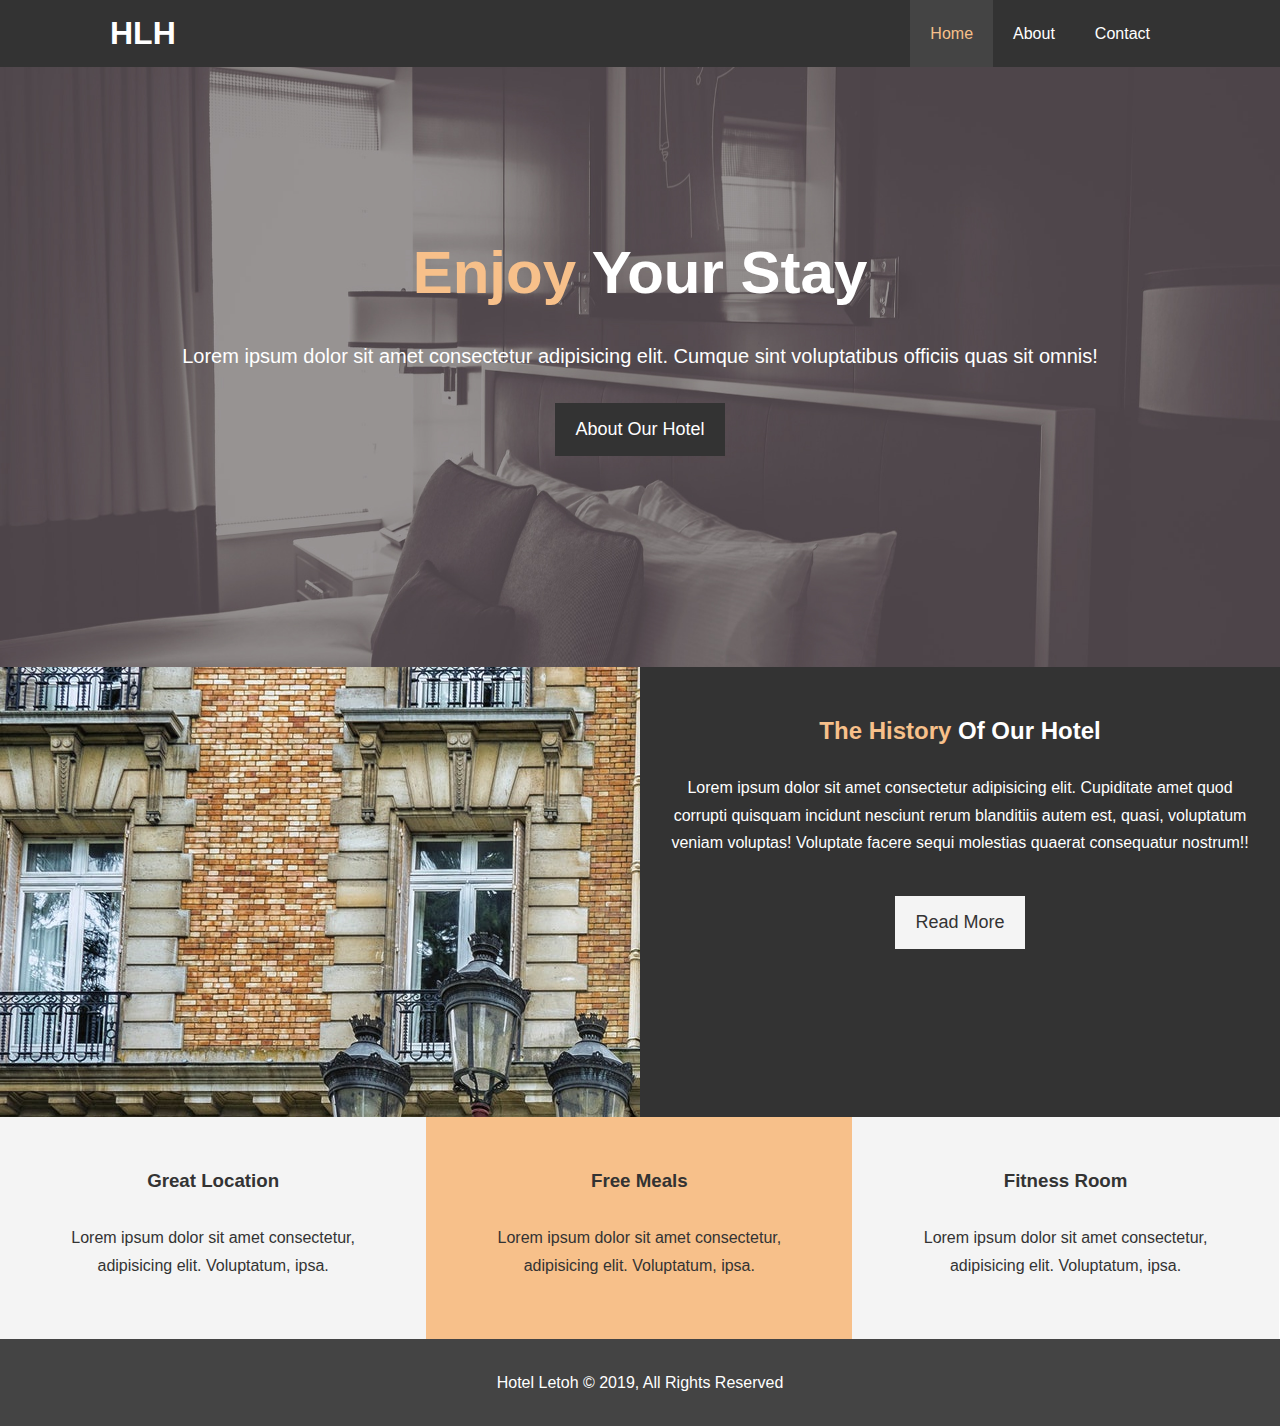
<file: index.html>
<!DOCTYPE html>
<html lang="en">
<head>
    <meta charset="UTF-8">
    <meta name="viewport" content="width=device-width, initial-scale=1.0">
    <meta http-equiv="X-UA-Compatible" content="ie=edge">
    <meta name="description" content="Welcome to the boutique hotel Letoh. A hotel so noce, we named it twice">
    <meta name="keywords" content="hotel, demo site, cyberspace, internet">
    <link rel="stylesheet" href="https://use.fontawesome.com/releases/v5.7.2/css/all.css" integrity="sha384-fnmOCqbTlWIlj8LyTjo7mOUStjsKC4pOpQbqyi7RrhN7udi9RwhKkMHpvLbHG9Sr" crossorigin="anonymous">
    <link rel="stylesheet" href="css/style.css">
    <link rel="stylesheet" media="screen and (max-width: 768px)"href="css/mobile.css">
    <title>Hotel Letoh | Welcome </title>
</head>
<body>
    <header>
        <nav id="navbar">   
            <div class="container">
                 <h1 class="logo"><a href="index.html">HLH</a></h1>
            <ul>
                <li><a class="current" href="index.html">Home</a></li>
                <li><a href="about.html">About</a></li>
                <li><a href="contact.html">Contact</a></li>
            </ul>
            </div>     
        </nav>
        <div id="showcase">
            <div class="container">
                <div class="showcase-content">
                    <h1><span class="text-primary">Enjoy</span> Your Stay</h1>
                    <p class="lead">Lorem ipsum dolor sit amet consectetur adipisicing elit. Cumque sint voluptatibus officiis quas sit omnis!</p>
                    <a class="btn" href="about.html">About Our Hotel</a>
                </div>
            </div>
        </div>      
    </header>

    <section id="home-info" class="bg-dark">
        <div class="info-img"></div>
        <div class="info-content">
            <h2><span class="text-primary">The History</span> Of Our Hotel</h2>
            <p>Lorem ipsum dolor sit amet consectetur adipisicing elit. Cupiditate amet quod corrupti quisquam incidunt nesciunt rerum blanditiis autem est, quasi, voluptatum veniam voluptas! Voluptate facere sequi molestias quaerat consequatur nostrum!!</p>
            <a href="about.html" class="btn btn-light">Read More</a>
        </div>

    </section>

    <section id="features">
        <div class="box bg-light">
            <i class="fas fa-hotel fa-3x"></i>
            <h3>Great Location</h3>
            <p>Lorem ipsum dolor sit amet consectetur, adipisicing elit. Voluptatum, ipsa.</p>
        </div>
        <div class="box bg-primary">
            <i class="fas fa-utensils fa-3x"></i>
            <h3>Free Meals</h3>
            <p>Lorem ipsum dolor sit amet consectetur, adipisicing elit. Voluptatum, ipsa.</p>
        </div>
        <div class="box bg-light">
            <i class="fas fa-dumbbell fa-3x"></i>
            <h3>Fitness Room</h3>
            <p>Lorem ipsum dolor sit amet consectetur, adipisicing elit. Voluptatum, ipsa.</p>
        </div>
    </section>
    <div class="clr"></div>
    <footer id="main-footer">
        <p>Hotel Letoh &copy; 2019, All Rights Reserved</p>
    </footer>
    
</body>
</html>
</file>
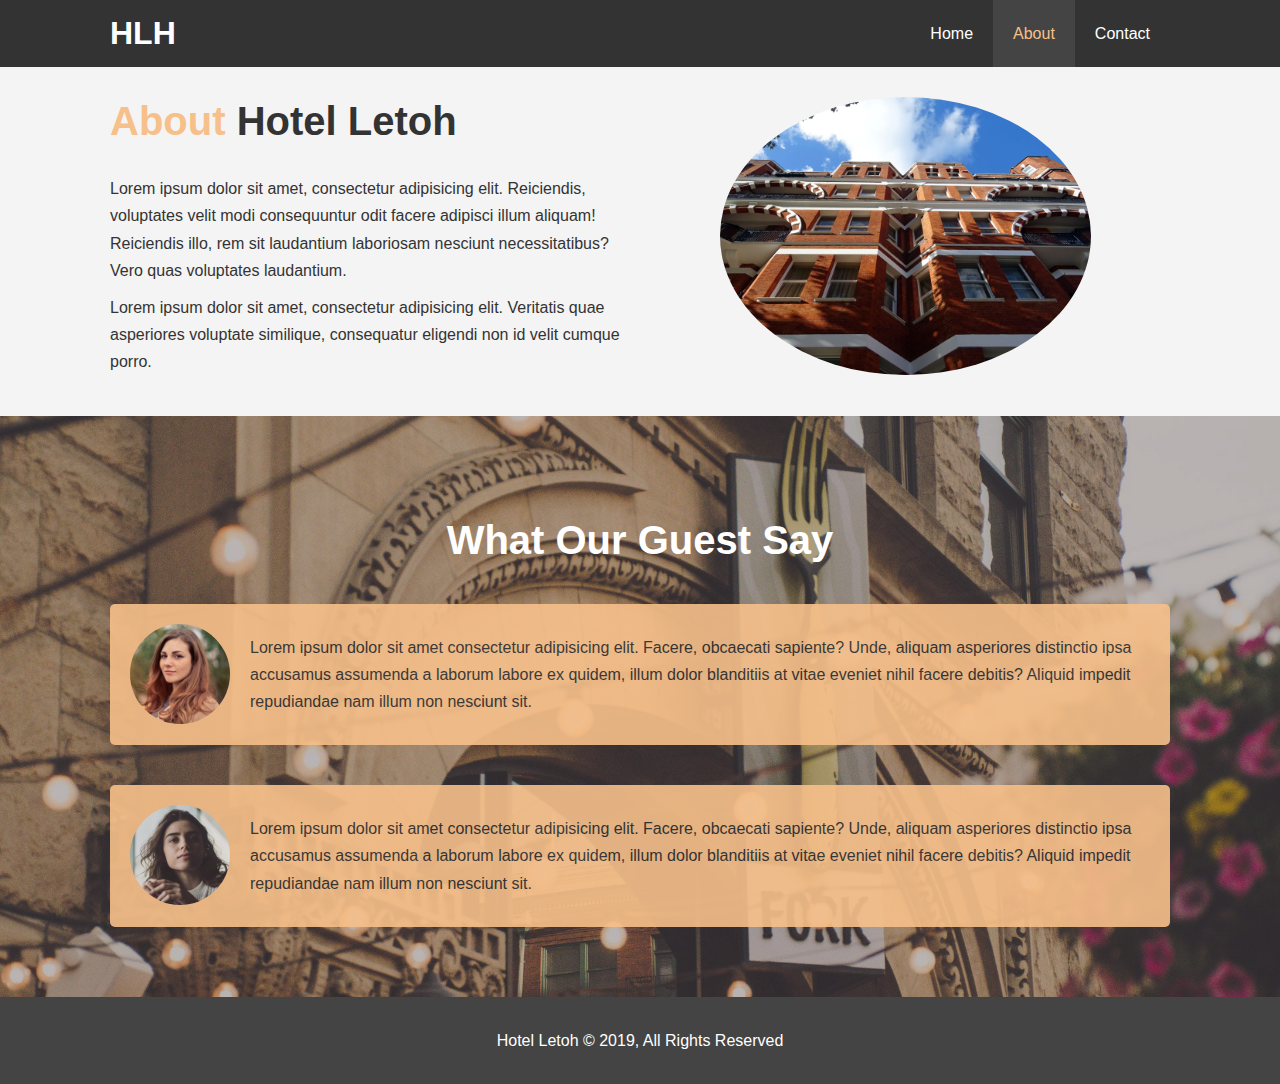
<file: about.html>
<!DOCTYPE html>
<html lang="en">
<head>
    <meta charset="UTF-8">
    <meta name="viewport" content="width=device-width, initial-scale=1.0">
    <meta http-equiv="X-UA-Compatible" content="ie=edge">
    <meta name="description" content="Welcome to the boutique hotel Letoh. A hotel so noce, we named it twice">
    <meta name="keywords" content="hotel, demo site, cyberspace, internet">
    <link rel="stylesheet" href="css/style.css">
    <link rel="stylesheet" media="screen and (max-width: 768px)"href="css/mobile.css">
    <title>Hotel Letoh | About </title>
</head>
<body>
    <header>
        <nav id="navbar">
            <div class="container">
                 <h1 class="logo"> <a href="index.html">HLH</a></h1>
            <ul>
                <li><a href="index.html">Home</a></li>
                <li><a class="current" href="about.html">About</a></li>
                <li><a href="contact.html">Contact</a></li>
            </ul>
            </div>     
        </nav>    
    </header>
    <section id="about-info" class="bg-light py-3">
        <div class="container">
            <div class="info-left">
                <h1 class="l-heading"><span class="text-primary">About</span> Hotel Letoh</h1>
                <p>Lorem ipsum dolor sit amet, consectetur adipisicing elit. Reiciendis, voluptates velit modi consequuntur odit facere adipisci illum aliquam! Reiciendis illo, rem sit laudantium laboriosam nesciunt necessitatibus? Vero quas voluptates laudantium.</p>
                <p>Lorem ipsum dolor sit amet, consectetur adipisicing elit. Veritatis quae asperiores voluptate similique, consequatur eligendi non id velit cumque porro.</p>
            </div>
            <div class="info-right">
                <img src="./images/photo-2.jpg" alt="hotel">
            </div>
        </div>
    </section>

    <div class="clr"></div>

    <section id="testimonials" class="py-3">
        <div class="container">
            <h2 class="l-heading">What Our Guest Say</h2>
            <div class="testimonial bg-primary">
                <img src="./images/person-1.jpg" alt="Samantha">
                <p>Lorem ipsum dolor sit amet consectetur adipisicing elit. Facere, obcaecati sapiente? Unde, aliquam asperiores distinctio ipsa accusamus assumenda a laborum labore ex quidem, illum dolor blanditiis at vitae eveniet nihil facere debitis? Aliquid impedit repudiandae nam illum non nesciunt sit.</p>
            </div>  
            <div class="testimonial bg-primary">
                <img src="./images/person-2.jpg" alt="Jen">
                <p>Lorem ipsum dolor sit amet consectetur adipisicing elit. Facere, obcaecati sapiente? Unde, aliquam asperiores distinctio ipsa accusamus assumenda a laborum labore ex quidem, illum dolor blanditiis at vitae eveniet nihil facere debitis? Aliquid impedit repudiandae nam illum non nesciunt sit.</p>
            </div>  
        </div>
    </section>

    <footer id="main-footer">
        <p>Hotel Letoh &copy; 2019, All Rights Reserved</p>
    </footer>
    
</body>
</html>
</file>
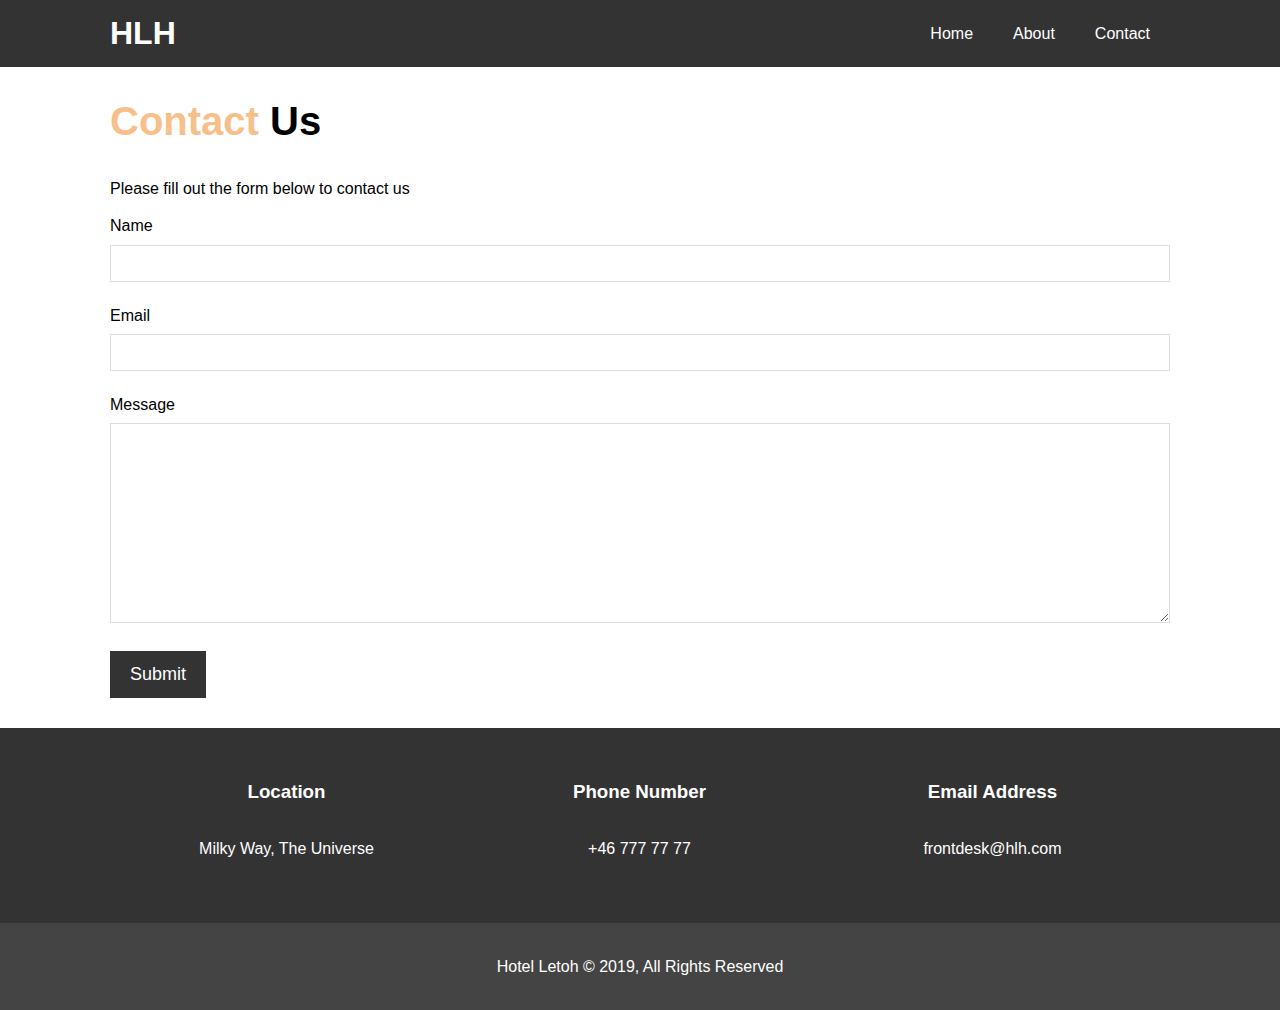
<file: contact.html>
<!DOCTYPE html>
<html lang="en">
<head>
    <meta charset="UTF-8">
    <meta name="viewport" content="width=device-width, initial-scale=1.0">
    <meta http-equiv="X-UA-Compatible" content="ie=edge">
    <meta name="description" content="Welcome to the boutique hotel Letoh. A hotel so noce, we named it twice">
    <meta name="keywords" content="hotel, demo site, cyberspace, internet">
    <link rel="stylesheet" href="https://use.fontawesome.com/releases/v5.7.2/css/all.css" integrity="sha384-fnmOCqbTlWIlj8LyTjo7mOUStjsKC4pOpQbqyi7RrhN7udi9RwhKkMHpvLbHG9Sr" crossorigin="anonymous">
    <link rel="stylesheet" href="css/style.css">
    <link rel="stylesheet" media="screen and (max-width: 768px)"href="css/mobile.css">
    <title>Hotel Letoh | Contact </title>
</head>
<body>
    <header>
        <nav id="navbar">
            <div class="container">
                 <h1 class="logo"> <a href="index.html">HLH</a></h1>
            <ul>
                <li><a href="index.html">Home</a></li>
                <li><a href="about.html">About</a></li>
                <li><a vhref="contact.html">Contact</a></li>
            </ul>
            </div>     
        </nav>    
    </header>

    <section id="contact-form" class="py-3">
        <div class="container">
            <h1 class="l-heading"><span class="text-primary">Contact</span> Us</h1>
            <p>Please fill out the form below to contact us </p>
            <form action="process.php">
                <div class="form-group">
                    <label for="name">Name</label>
                    <input type="text" name="name" id="name">   
                </div>
                <div class="form-group">
                    <label for="email">Email</label>
                    <input type="email" name="email" id="email">
                </div>
                <div class="form-group">
                    <label for="message">Message</label>
                    <textarea name="message" id="message"></textarea>
                </div>
                <button type="submit" class="btn">Submit</button>
            </form>
        </div>
    </section>

    <section id="contact-info" class="bg-dark">
        <div class="container">
                <div class="box">
                        <i class="fas fa-hotel fa-3x"></i>
                        <h3>Location</h3>
                        <p>Milky Way, The Universe</p>
                    </div>
                    <div class="box">
                        <i class="fas fa-phone fa-3x"></i>
                        <h3>Phone Number</h3>
                        <p>+46 777 77 77</p>
                    </div>
                    <div class="box">
                        <i class="fas fa-envelope fa-3x"></i>
                        <h3>Email Address</h3>
                        <p>frontdesk@hlh.com</p>
                    </div>
        </div>

    </section>

    <footer id="main-footer">
        <p>Hotel Letoh &copy; 2019, All Rights Reserved</p>
    </footer>
    
</body>
</html>
</file>
<file: css/style.css>
* {
    margin: 0;
    padding: 0;
    box-sizing: border-box;
}

.container {
    margin: auto;
    max-width: 1100px;
    overflow: auto;
    padding: 0 20px;
}

.text-primary {
    color: #f7c08a;
}

.lead {
    font-size: 20px;
}

.btn {
    display: inline-block;
    font-size: 18px;
    color: #fff;
    background: #333;
    padding: 13px 20px;
    border: none;
    cursor: pointer;
}

.btn:hover {
    background: #f7c08a;
    color: #333;
}

.btn-light {
    background: #f4f4f4;
    color: #333;
}

.bg-dark {
    background: #333;
    color: #fff;
}

.bg-light {
    background: #f4f4f4;
    color: #333;
}

.bg-primary {
    background: #f7c08a;
    color: #333;
}

.clr {
    clear: both;
}

.l-heading {
    font-size: 40px;
    line-height: 1.2;
}

.py-1 { padding: 10px 0; }
.py-2 { padding: 20px 0; }
.py-3 { padding: 30px 0; }


html, body {
    font-family: 'Segoe UI', Tahoma, Geneva, Verdana, sans-serif;
    line-height: 1.7em;
}

a {
    color: #333;
    text-decoration: none;
}

h1, h2, h3 {
    padding-bottom: 20px;
}

p {
    margin: 10px 0;
}

#navbar {
    background: #333;
    color: white;
    overflow: auto;
}

#navbar a {
    color: #fff;
}

#navbar .logo {
    float: left;
    padding-top: 20px;
}

#navbar ul {
    float: right;
    list-style: none;
}

#navbar ul li {
    float: left;
}

#navbar ul li a{
    display: block;
    padding: 20px;
    text-align: center;
}

#navbar ul li a:hover,
#navbar ul li a.current {
    background: #444;
    color: #f7c08a;
}

#showcase {
    background: url('../images/showcase.jpg') no-repeat center center/cover;
    height: 600px;
}

#showcase .showcase-content {
    color: #fff;
    text-align: center;
    padding-top: 170px;
}

#showcase .showcase-content h1 {
    font-size: 60px;
    line-height: 1.2em;
}

#showcase .showcase-content p {
    padding-bottom: 20px;
    line-height: 1.7em;
}

#home-info {
    height: 450px;
}

#home-info .info-img {
    float: left;
    width: 50%;
    background: url('../images/photo-1.jpg') no-repeat; 
    min-height: 100%;
}

#home-info .info-content {
    float: right;
    width: 50%;
    height: 100%;
    text-align: center;
    padding: 50px 30px;
    overflow: hidden;
}

#home-info .info-content p {
    padding-bottom: 30px;
}

.box {
    float: left;
    width: 33.3%;
    padding: 50px;
    text-align: center;
}

#about-info .info-right {
    float: right;
    width: 50%;
    min-height: 100%;
}

#about-info .info-right img {
    display: block;
    margin: auto;
    width: 70%;
    border-radius: 50%; 
}

#about-info .info-left {
    float: left;
    width: 50%;
    min-height: 100%;
}

#testimonials {
    height: 100%    ;
    background: url('../images/test-bg.jpg') no-repeat center center/cover;
    padding-top: 100px;
}
#testimonials h2 {
    color: #fff;
    text-align: center;
    padding-bottom: 40px;
}
#testimonials .testimonial {
    padding: 20px;
    margin-bottom: 40px;
    border-radius: 5px;
    opacity: 0.9;
}

#testimonials .testimonial img {
    float: left;
    width: 100px;
    margin-right: 20px;
    border-radius: 50%; 
}

#contact-form .form-group {
    margin-bottom: 20px;
}

#contact-form label {
    display: block;
    margin-bottom: 5px;
}

#contact-form input, 
#contact-form textarea {
    width: 100%;
    padding: 10px;
    border: 1px #ddd solid;
}

#contact-form textarea {
    height: 200px;
}

#contact-form input:focus, 
#contact-form textarea:focus {
    outline: none;
    border-color: #f7c08a;
}

#main-footer {
    text-align: center;
    background: #444;
    color: #fff;
    padding: 20px;
}
</file>
<file: css/mobile.css>
#navbar .logo {
  float: none;
  text-align: center;
}

#navbar ul, #navbar ul li{
  float: none;
}

#navbar ul li a {
  padding: 5px;
  border-bottom: #444 dotted 1px;
}

#home-info .info-img {
  display: none;
}

#home-info .info-content {
  float: none;
  width: 100%;
}

.box {
  float: none;
  width: 100%;
}

#about-info .info-right, 
#about-info .info-left {
  float: none;
  width: 100%;
} 

#about-info .info-right {
  margin-top: 30px;
}

.l-heading {
  text-align: center;
}

#testimonials {
  padding-top: 30px;  
}

#contact-info .box {
  border-bottom: #444 dotted 1px;
}

#showcase {
  height: 100%;   
}

#showcase .showcase-content {
  padding: 70px;
}
</file>
